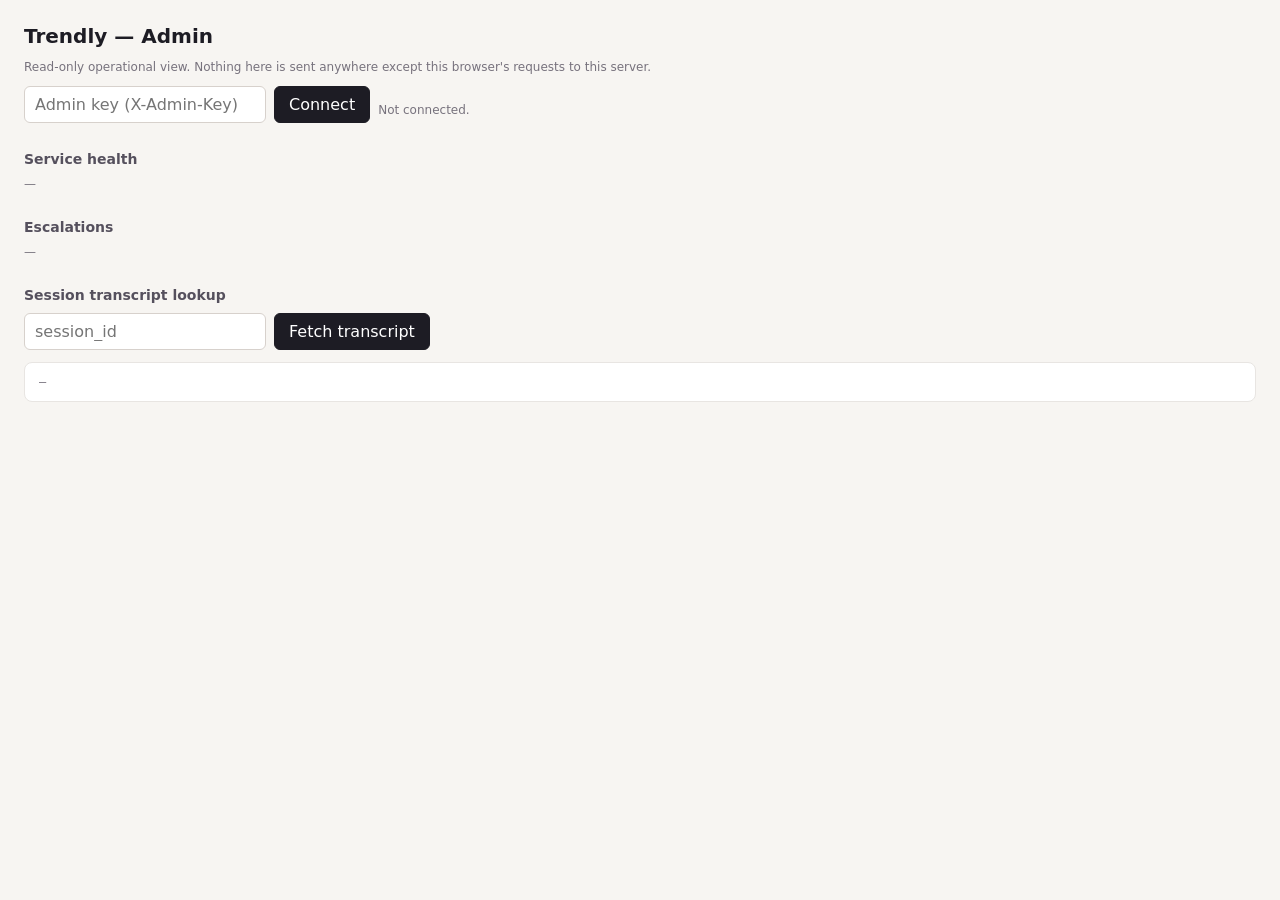
<file: frontend/admin.html>
<!doctype html>
<html lang="en">
  <head>
    <meta charset="UTF-8" />
    <meta name="viewport" content="width=device-width, initial-scale=1.0" />
    <title>Trendly Admin</title>
    <style>
      body { margin: 0; padding: 24px; background: #f7f5f2; color: #1d1c24; font-family: ui-sans-serif, system-ui, -apple-system, "Segoe UI", sans-serif; }
      h1 { font-size: 20px; margin: 0 0 4px; }
      h2 { font-size: 14px; margin: 28px 0 10px; color: #55505d; }
      .row { display: flex; gap: 8px; align-items: center; flex-wrap: wrap; margin: 10px 0; }
      input[type="password"], input[type="text"] { padding: 8px 10px; border: 1px solid #d7d1cc; border-radius: 6px; font: inherit; min-width: 220px; }
      button { padding: 8px 14px; border: 1px solid #1d1c24; border-radius: 6px; background: #1d1c24; color: white; font: inherit; cursor: pointer; }
      button:hover { opacity: 0.85; }
      .pill { display: inline-block; padding: 3px 9px; border-radius: 999px; font-size: 12px; font-weight: 600; }
      .pill.ok { background: #dff4e9; color: #257a4c; }
      .pill.bad { background: #fbe0dc; color: #b23a24; }
      .card { background: white; border: 1px solid #e8e5e2; border-radius: 8px; padding: 12px 14px; margin: 0 0 10px; font-size: 13px; }
      .card strong { display: inline-block; min-width: 90px; color: #55505d; }
      pre { background: white; border: 1px solid #e8e5e2; border-radius: 8px; padding: 12px 14px; overflow-x: auto; font-size: 12px; white-space: pre-wrap; word-break: break-word; }
      .muted { color: #77727d; font-size: 12px; }
      #status-line { margin-top: 10px; }
    </style>
  </head>
  <body>
    <h1>Trendly — Admin</h1>
    <p class="muted">Read-only operational view. Nothing here is sent anywhere except this browser's requests to this server.</p>

    <div class="row">
      <input type="password" id="admin-key" placeholder="Admin key (X-Admin-Key)" autocomplete="off" />
      <button id="connect">Connect</button>
      <span id="status-line" class="muted">Not connected.</span>
    </div>

    <h2>Service health</h2>
    <div id="health-out" class="muted">—</div>

    <h2>Escalations <span id="escalation-total" class="muted"></span></h2>
    <div id="escalations-out" class="muted">—</div>

    <h2>Session transcript lookup</h2>
    <div class="row">
      <input type="text" id="session-id-input" placeholder="session_id" autocomplete="off" />
      <button id="lookup-transcript">Fetch transcript</button>
    </div>
    <pre id="transcript-out" class="muted">—</pre>

    <script>
      let adminKey = "";
      let refreshTimer = null;

      function escapeHtml(value) {
        return String(value).replace(/[&<>'"]/g, (c) => ({ "&": "&amp;", "<": "&lt;", ">": "&gt;", "'": "&#39;", '"': "&quot;" })[c]);
      }

      async function adminFetch(path) {
        const response = await fetch(path, { headers: { "X-Admin-Key": adminKey } });
        const body = await response.json().catch(() => ({}));
        if (!response.ok) throw new Error(body.detail || `HTTP ${response.status}`);
        return body;
      }

      function renderHealth(health) {
        const store = health.session_store || {};
        const storeBadge = store.backend === "redis" && store.connected
          ? '<span class="pill ok">redis (connected)</span>'
          : store.backend === "redis"
            ? '<span class="pill bad">redis (disconnected)</span>'
            : '<span class="pill ok">memory</span>';
        document.querySelector("#health-out").innerHTML =
          `<span class="pill ${health.status === "ok" ? "ok" : "bad"}">status: ${escapeHtml(health.status)}</span> &nbsp; session store: ${storeBadge}`;
      }

      function renderEscalations(data) {
        document.querySelector("#escalation-total").textContent = `(${data.total}, source: ${data.source})`;
        const container = document.querySelector("#escalations-out");
        if (!data.escalations.length) {
          container.innerHTML = '<span class="muted">No escalations.</span>';
          return;
        }
        container.innerHTML = data.escalations
          .map((ticket) => `
            <div class="card">
              <div><strong>Reason</strong> ${escapeHtml(ticket.reason || "—")}</div>
              <div><strong>Order</strong> ${escapeHtml(ticket.order_id || "—")}</div>
              <div><strong>Priority</strong> ${escapeHtml(ticket.priority || "—")}</div>
              <div><strong>Created</strong> ${escapeHtml(ticket.created_at || "—")}</div>
              <div><strong>Summary</strong> ${escapeHtml(ticket.summary || "—")}</div>
            </div>
          `)
          .join("");
      }

      async function refresh() {
        try {
          const [health, escalations] = await Promise.all([adminFetch("/health"), adminFetch("/admin/escalations")]);
          renderHealth(health);
          renderEscalations(escalations);
          document.querySelector("#status-line").textContent = `Connected. Last refresh: ${new Date().toLocaleTimeString()}`;
        } catch (error) {
          document.querySelector("#status-line").textContent = `Error: ${error.message}`;
        }
      }

      document.querySelector("#connect").addEventListener("click", () => {
        adminKey = document.querySelector("#admin-key").value.trim();
        if (!adminKey) return;
        if (refreshTimer) clearInterval(refreshTimer);
        refresh();
        refreshTimer = setInterval(refresh, 30000);
      });

      document.querySelector("#lookup-transcript").addEventListener("click", async () => {
        const sessionId = document.querySelector("#session-id-input").value.trim();
        const out = document.querySelector("#transcript-out");
        if (!sessionId) return;
        if (!adminKey) {
          out.textContent = "Connect with an admin key first.";
          return;
        }
        try {
          const data = await adminFetch(`/admin/transcript/${encodeURIComponent(sessionId)}`);
          out.textContent = JSON.stringify(data, null, 2);
        } catch (error) {
          out.textContent = `Error: ${error.message}`;
        }
      });
    </script>
  </body>
</html>
</file>
